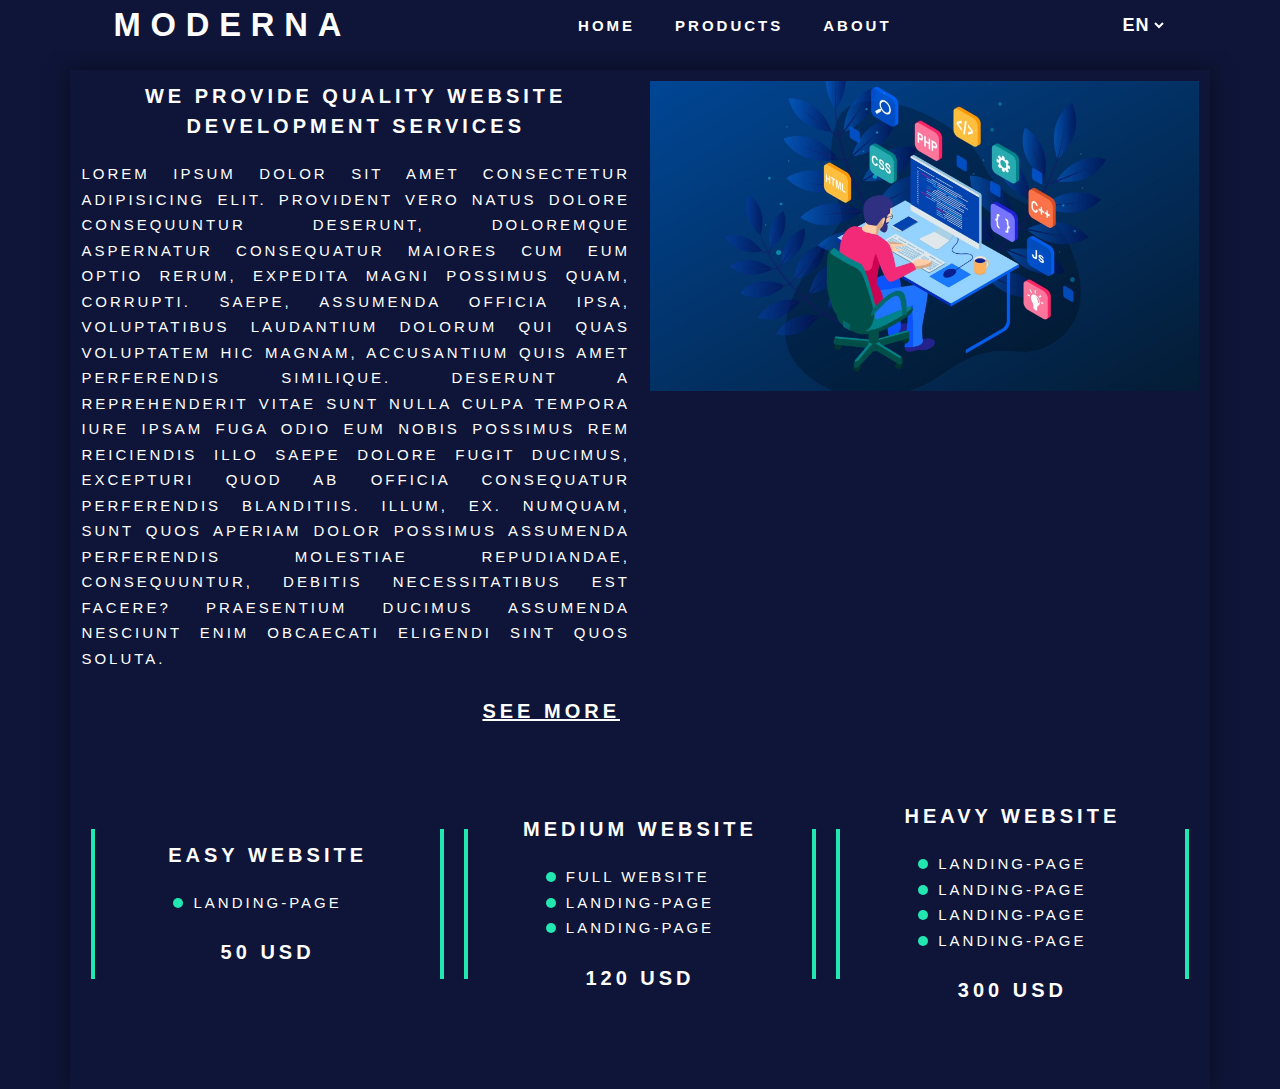
<file: index.html>
<!DOCTYPE html>
<html lang="en">
<head>
	<meta charset="UTF-8">
	<meta name="description" content="підпис під текстом сайту в пошуку гугл">
	<meta name="keywords" content="сторінка, веб-сайт, і т.д.">
	<meta name="viewport" content="width=device-width,initial-scale=1.0,maximum-scale=1.0,user-scalable=1.0">
	<link rel="stylesheet" href="assets/css/style.css">
	<link rel="schortcut icon" href="">
	<title>Moderna</title>
</head>
<body>

	<header class="header">
		<div class="header__logo">
			<a href="index.html"><h1>Moderna</h1></a>
		</div>
		<div class="header__menu">
			<a href="index.html">home</a>
			<a href="pages/products.html">products</a>
			<a href="#">about</a>
		</div>
		<div class="header__language">
			<select>
				<option value="Eng">En</option>
				<option value="Ua">Ua</option>
				<option value="Ru">Ru</option>
			</select>
		</div>
		<div class="header__menu-burger">
			<span></span>
		</div>
	</header>

	<div class="content">
		<div class="greeting">
			<div class="greeting__left">
				<div class="greeting__text">
					<div class="greeting__title">
						<p>We provide quality website development services</p>
					</div>
					<div class="greeting__description">
						<p>Lorem ipsum dolor sit amet consectetur adipisicing elit. Provident vero natus dolore consequuntur deserunt, doloremque aspernatur consequatur maiores cum eum optio rerum, expedita magni possimus quam, corrupti. Saepe, assumenda officia ipsa, voluptatibus laudantium dolorum qui quas voluptatem hic magnam, accusantium quis amet perferendis similique. Deserunt a reprehenderit vitae sunt nulla culpa tempora iure ipsam fuga odio eum nobis possimus rem reiciendis illo saepe dolore fugit ducimus, excepturi quod ab officia consequatur perferendis blanditiis. Illum, ex. Numquam, sunt quos aperiam dolor possimus assumenda perferendis molestiae repudiandae, consequuntur, debitis necessitatibus est facere? Praesentium ducimus assumenda nesciunt enim obcaecati eligendi sint quos soluta.</p>
					</div>
					<div class="greeting__link">
						<a href="#">See more</a>
					</div>
				</div>
			</div>
			<div class="greeting__right">
				<div class="greeting__img">
					<img src="assets/img/programming.jpg" alt="">
				</div>
			</div>
		</div>
		<div class="cards">
			<div class="cards__item">
				<a href="#" class="cards__link">
					<div class="cards__title">
						<p>Easy website</p>
					</div>
					<div class="cards__description">
						<p>Landing-page</p>
					</div>
					<div class="cards__price">
						<p>50 usd</p>
					</div>
				</a>
			</div>
			<div class="cards__item">
				<a href="#" class="cards__link">
					<div class="cards__title">
						<p>Medium website</p>
					</div>
					<div class="cards__description">
						<p>full website</p>
						<p>Landing-page</p>
						<p>Landing-page</p>
					</div>
					<div class="cards__price">
						<p>120 usd</p>
					</div>
				</a>
			</div>
			<div class="cards__item">
				<a href="#" class="cards__link">
					<div class="cards__title">
						<p>Heavy website</p>
					</div>
					<div class="cards__description">
						<p>Landing-page</p>
						<p>Landing-page</p>
						<p>Landing-page</p>
						<p>Landing-page</p>
					</div>
					<div class="cards__price">
						<p>300 usd</p>
					</div>
				</a>
			</div>
		</div>

		
	</div>
	
	<script src="https://ajax.googleapis.com/ajax/libs/jquery/3.5.1/jquery.min.js"></script>
	<script src="assets/js/index.js"></script>
</body>
</html>
</file>
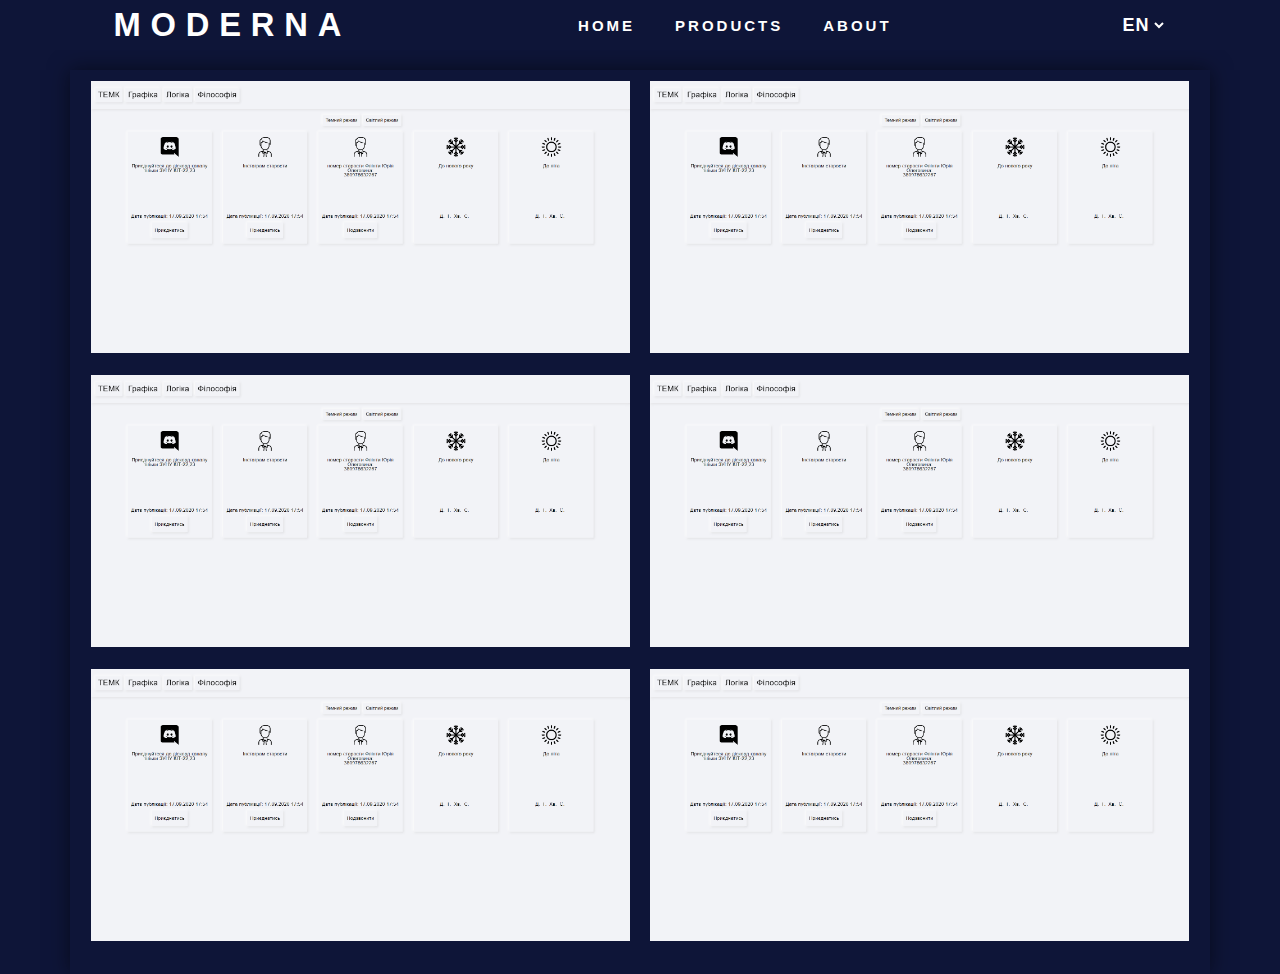
<file: pages/products.html>
<!DOCTYPE html>
<html lang="en">
<head>
	<meta charset="UTF-8">
	<meta name="description" content="підпис під текстом сайту в пошуку гугл">
	<meta name="keywords" content="сторінка, веб-сайт, і т.д.">
	<meta name="viewport" content="width=device-width,initial-scale=1.0,maximum-scale=1.0,user-scalable=1.0">
	<link rel="stylesheet" href="../assets/css/style.css">
	<link rel="schortcut icon" href="">
	<title>Moderna</title>
</head>
<body>

	<header class="header">
		<div class="header__logo">
			<a href="../index.html"><h1>Moderna</h1></a>
		</div>
		<div class="header__menu">
			<a href="../index.html">home</a>
			<a href="products.html">products</a>
			<a href="#">about</a>
		</div>
		<div class="header__language">
			<select>
				<option value="Eng">En</option>
				<option value="Ua">Ua</option>
				<option value="Ru">Ru</option>
			</select>
		</div>
		<div class="header__menu-burger">
			<span></span>
		</div>
	</header>

	<div class="content">
		<div class="product">
			<div class="product__items">
				<div class="product__item">
					<a href="#" class="product__body">
						<img src="../assets/img/site1.png" alt="">
						<div class="product__background"></div>
					</a>
				</div>
				<div class="product__item">
					<a href="#" class="product__body">
						<img src="../assets/img/site1.png" alt="">
						<div class="product__background"></div>
					</a>
				</div>
				<div class="product__item">
					<a href="#" class="product__body">
						<img src="../assets/img/site1.png" alt="">
						<div class="product__background"></div>
					</a>
				</div>
				<div class="product__item">
					<a href="#" class="product__body">
						<img src="../assets/img/site1.png" alt="">
						<div class="product__background"></div>
					</a>
				</div>
				<div class="product__item">
					<a href="#" class="product__body">
						<img src="../assets/img/site1.png" alt="">
						<div class="product__background"></div>
					</a>
				</div>
				<div class="product__item">
					<a href="#" class="product__body">
						<img src="../assets/img/site1.png" alt="">
						<div class="product__background"></div>
					</a>
				</div>
			</div>
		</div>
		
	</div>
	
	<script src="https://ajax.googleapis.com/ajax/libs/jquery/3.5.1/jquery.min.js"></script>
	<script src="../assets/js/index.js"></script>
</body>
</html>
</file>
<file: assets/css/style.css>
@charset "UTF-8";
/* Обнулення */
/*Обнуление*/
* {
  padding: 0;
  margin: 0;
  border: 0;
}

*, *:before, *:after {
  -webkit-box-sizing: border-box;
  box-sizing: border-box;
}

:focus, :active {
  outline: none;
}

a:focus, a:active {
  outline: none;
}

nav, footer, header, aside {
  display: block;
}

html, body {
  height: 100%;
  width: 100%;
  font-size: 100%;
  line-height: 1;
  font-size: 14px;
  -ms-text-size-adjust: 100%;
  -moz-text-size-adjust: 100%;
  -webkit-text-size-adjust: 100%;
}

input, button, textarea {
  font-family: inherit;
}

input::-ms-clear {
  display: none;
}

button {
  cursor: pointer;
}

button::-moz-focus-inner {
  padding: 0;
  border: 0;
}

a, a:visited {
  text-decoration: none;
}

a:hover {
  text-decoration: none;
}

ul li {
  list-style: none;
}

img {
  vertical-align: top;
}

h1, h2, h3, h4, h5, h6 {
  font-size: inherit;
  font-weight: inherit;
}

/*--------------------*/
/* FOOTER */
/* MAIN */
/* MAIN */
/* content */
.content {
  width: 100%;
  min-height: 100%;
  padding: calc(5px + (20 - 5) * ((100vw - 320px) / (2560 - 320)));
  -webkit-box-shadow: 0 0 20px rgba(0, 0, 0, 0.5);
          box-shadow: 0 0 20px rgba(0, 0, 0, 0.5);
  /* product =========================================================================== */
  /* greeting =========================================================================== */
  /* cards =========================================================================== */
}
.content .product {
  width: 100%;
}
.content .product .product__items {
  display: -webkit-box;
  display: -ms-flexbox;
  display: flex;
  -ms-flex-wrap: wrap;
      flex-wrap: wrap;
  width: 100%;
}
.content .product .product__items .product__item {
  -webkit-box-flex: 0;
      -ms-flex: 0 1 50%;
          flex: 0 1 50%;
  padding: 0 10px 20px 10px;
}
.content .product .product__items .product__item .product__body {
  position: relative;
  max-height: 425px;
  overflow: hidden;
}
.content .product .product__items .product__item .product__body img {
  width: 100%;
  -webkit-transition: 0.3s;
  transition: 0.3s;
}
.content .product .product__items .product__item .product__body .product__background {
  position: absolute;
  top: 0;
  left: 0;
  width: 100%;
  height: 100%;
  opacity: 0;
  -webkit-transition: 0.3s;
  transition: 0.3s;
  background: rgba(0, 0, 0, 0.3);
}
.content .product .product__items .product__item .product__body:hover img {
  -webkit-transform: scale(120%);
          transform: scale(120%);
}
.content .product .product__items .product__item .product__body:hover .product__background {
  opacity: 1;
}
.content .greeting {
  display: -webkit-box;
  display: -ms-flexbox;
  display: flex;
  width: 100%;
}
.content .greeting .greeting__left {
  -webkit-box-flex: 0;
      -ms-flex: 0 1 50%;
          flex: 0 1 50%;
  padding: 0 10px 0 0;
}
.content .greeting .greeting__left .greeting__text {
  width: 100%;
  color: #fff;
}
.content .greeting .greeting__left .greeting__text .greeting__title {
  text-align: center;
}
.content .greeting .greeting__left .greeting__text .greeting__title p {
  font-size: 20px;
  font-weight: 700;
  line-height: 150%;
  text-transform: uppercase;
  letter-spacing: 0.2em;
}
.content .greeting .greeting__left .greeting__text .greeting__description {
  padding: 20px 0;
}
.content .greeting .greeting__left .greeting__text .greeting__description p {
  text-align: justify;
  font-size: 15px;
  line-height: 170%;
  font-weight: 300;
  text-transform: uppercase;
  letter-spacing: 0.2em;
}
.content .greeting .greeting__left .greeting__text .greeting__link {
  text-align: right;
}
.content .greeting .greeting__left .greeting__text .greeting__link a {
  padding: 10px;
  -webkit-transition: 0.3s;
  transition: 0.3s;
  text-decoration: underline;
  font-size: 20px;
  font-weight: 700;
  text-transform: uppercase;
  letter-spacing: 0.2em;
  color: #fff;
}
.content .greeting .greeting__left .greeting__text .greeting__link a:hover {
  color: #22e7b0;
}
.content .greeting .greeting__right {
  -webkit-box-flex: 0;
      -ms-flex: 0 1 50%;
          flex: 0 1 50%;
  padding: 0 0 0 10px;
}
.content .greeting .greeting__right .greeting__img img {
  width: 100%;
}
.content .cards {
  display: -webkit-box;
  display: -ms-flexbox;
  display: flex;
  -webkit-box-align: center;
      -ms-flex-align: center;
          align-items: center;
  width: 100%;
  margin: 50px 0;
}
.content .cards .cards__item {
  -webkit-box-flex: 0;
      -ms-flex: 0 1 33.333%;
          flex: 0 1 33.333%;
}
.content .cards .cards__item .cards__link {
  position: relative;
  display: -webkit-box;
  display: -ms-flexbox;
  display: flex;
  -webkit-box-orient: vertical;
  -webkit-box-direction: normal;
      -ms-flex-direction: column;
          flex-direction: column;
  -webkit-box-pack: center;
      -ms-flex-pack: center;
          justify-content: center;
  -webkit-box-align: center;
      -ms-flex-align: center;
          align-items: center;
  margin: 0 10px;
  padding: 20px 30px;
  -webkit-transition: 0.3s;
  transition: 0.3s;
  overflow: hidden;
  color: #fff;
}
.content .cards .cards__item .cards__link .cards__title {
  text-align: center;
}
.content .cards .cards__item .cards__link .cards__title p {
  font-size: 20px;
  font-weight: 700;
  line-height: 150%;
  text-transform: uppercase;
  letter-spacing: 0.2em;
}
.content .cards .cards__item .cards__link .cards__description {
  padding: 20px 0;
}
.content .cards .cards__item .cards__link .cards__description p {
  position: relative;
  text-align: justify;
  font-size: 15px;
  line-height: 170%;
  font-weight: 300;
  text-transform: uppercase;
  letter-spacing: 0.2em;
}
.content .cards .cards__item .cards__link .cards__description p::before {
  content: "";
  position: absolute;
  top: 8px;
  left: -20px;
  width: 10px;
  height: 10px;
  border-radius: 50%;
  background: #22e7b0;
}
.content .cards .cards__item .cards__link .cards__price {
  text-align: center;
}
.content .cards .cards__item .cards__link .cards__price p {
  font-size: 20px;
  line-height: 170%;
  font-weight: 700;
  text-transform: uppercase;
  letter-spacing: 0.2em;
}
.content .cards .cards__item .cards__link:hover {
  -webkit-box-shadow: 0 0 20px rgba(0, 0, 0, 0.5);
          box-shadow: 0 0 20px rgba(0, 0, 0, 0.5);
}
.content .cards .cards__item .cards__link::before {
  content: "";
  position: absolute;
  width: 150px;
  height: 400%;
  -webkit-transition: 0.3s;
  transition: 0.3s;
  -webkit-transform: rotate(-90deg);
          transform: rotate(-90deg);
  background: #22e7b0;
}
.content .cards .cards__item .cards__link:hover::before {
  -webkit-transform: rotate(0deg);
          transform: rotate(0deg);
}
.content .cards .cards__item .cards__link::after {
  content: "";
  position: absolute;
  inset: 4px;
  background-color: #0e1538;
}
.content .cards .cards__item .cards__link div {
  position: relative;
  z-index: 1;
}

/* HEADER */
.header {
  position: fixed;
  top: 0;
  left: 0;
  display: -webkit-box;
  display: -ms-flexbox;
  display: flex;
  -ms-flex-pack: distribute;
      justify-content: space-around;
  -webkit-box-align: center;
      -ms-flex-align: center;
          align-items: center;
  width: 100%;
  height: 50px;
  padding: 10px;
  z-index: 1000;
  -webkit-transition: 0.3s;
  transition: 0.3s;
  background: #0e1538;
}
.header .header__logo a h1 {
  position: relative;
  opacity: 1;
  -webkit-transition: 0.3s;
  transition: 0.3s;
  font-size: calc(25px + (43 - 25) * ((100vw - 320px) / (2560 - 320)));
  font-weight: 700;
  text-transform: uppercase;
  letter-spacing: 0.3em;
  color: #fff;
}
.header .header__logo a:hover h1 {
  color: #22e7b0;
}
.header .header__menu {
  display: -webkit-box;
  display: -ms-flexbox;
  display: flex;
  -webkit-box-align: center;
      -ms-flex-align: center;
          align-items: center;
}
.header .header__menu a {
  padding: 10px 20px;
  -webkit-transition: 0.3s;
  transition: 0.3s;
  font-size: 15px;
  line-height: 27px;
  font-weight: 700;
  text-transform: uppercase;
  letter-spacing: 0.2em;
  color: #fff;
}
.header .header__menu a:hover {
  color: #22e7b0;
}
.header .header__language {
  display: -webkit-box;
  display: -ms-flexbox;
  display: flex;
  -webkit-box-align: center;
      -ms-flex-align: center;
          align-items: center;
  height: 100%;
}
.header .header__language select {
  -webkit-transition: 0.3s;
  transition: 0.3s;
  font-family: sans-serif;
  font-size: 18px;
  font-weight: 700;
  text-transform: uppercase;
  letter-spacing: 0.05em;
  color: #fff;
  background-color: #0e1538;
}
.header .header__language select:hover {
  cursor: pointer;
  color: #22e7b0;
}
.header .header__menu-burger {
  display: none;
}

.header.scroll {
  -webkit-box-shadow: 0 0 20px rgba(0, 0, 0, 0.5);
          box-shadow: 0 0 20px rgba(0, 0, 0, 0.5);
}

/* OTHER */
img {
  -o-object-fit: cover;
     object-fit: cover;
}

a {
  display: inline-block;
  font-family: sans-serif;
}

body {
  width: 100%;
  min-height: 100%;
  padding: 70px calc(10px + (150 - 10) * ((100vw - 320px) / (2560 - 320)));
  overflow-x: hidden;
  font-family: sans-serif;
  color: #000;
  background: #0e1538;
}

/* OTHER */
@media (max-width: 768px) {
  .header {
    -webkit-transition: 0.1s;
    transition: 0.1s;
  }
  .header .header__menu {
    display: none;
  }
  .header .header__language {
    display: none;
  }
  .header .header__menu-burger {
    display: inline-block;
    position: absolute;
    right: 20px;
    top: 14px;
    width: 30px;
    height: 20px;
    cursor: pointer;
  }
  .header .header__menu-burger span {
    position: absolute;
    width: 100%;
    height: 2px;
    top: 9px;
    background-color: #fff;
  }
  .header .header__menu-burger:before, .header .header__menu-burger:after {
    content: "";
    background-color: #fff;
    position: absolute;
    width: 100%;
    height: 2px;
    left: 0;
    -webkit-transition: 0.3s;
    transition: 0.3s;
  }
  .header .header__menu-burger:before {
    top: 2px;
  }
  .header .header__menu-burger:after {
    bottom: 2px;
  }

  .header.active {
    position: fixed;
    display: -webkit-box;
    display: -ms-flexbox;
    display: flex;
    -webkit-box-orient: vertical;
    -webkit-box-direction: normal;
        -ms-flex-direction: column;
            flex-direction: column;
    -webkit-box-align: center;
        -ms-flex-align: center;
            align-items: center;
    -webkit-box-pack: center;
        -ms-flex-pack: center;
            justify-content: center;
    top: 0;
    left: 0;
    width: 100%;
    height: 100%;
  }
  .header.active .header__logo a {
    padding: 10px 20px;
  }
  .header.active .header__menu {
    display: -webkit-box;
    display: -ms-flexbox;
    display: flex;
    -webkit-box-orient: vertical;
    -webkit-box-direction: normal;
        -ms-flex-direction: column;
            flex-direction: column;
    -webkit-box-align: center;
        -ms-flex-align: center;
            align-items: center;
    -webkit-box-pack: center;
        -ms-flex-pack: center;
            justify-content: center;
    margin: 20px 0 0 0;
  }
  .header.active .header__menu a {
    margin: 0 0 10px 0;
  }
  .header.active .header__language {
    display: -webkit-box;
    display: -ms-flexbox;
    display: flex;
    height: auto;
  }
  .header.active .header__language select {
    padding: 15px 20px;
  }
  .header.active .header__menu-burger span {
    display: none;
  }
  .header.active .header__menu-burger:before {
    -webkit-transform: rotate(45deg);
            transform: rotate(45deg);
    top: 9px;
  }
  .header.active .header__menu-burger:after {
    -webkit-transform: rotate(-45deg);
            transform: rotate(-45deg);
    bottom: 9px;
  }

  body.active {
    overflow-x: hidden;
    overflow-y: hidden;
  }
}
</file>
